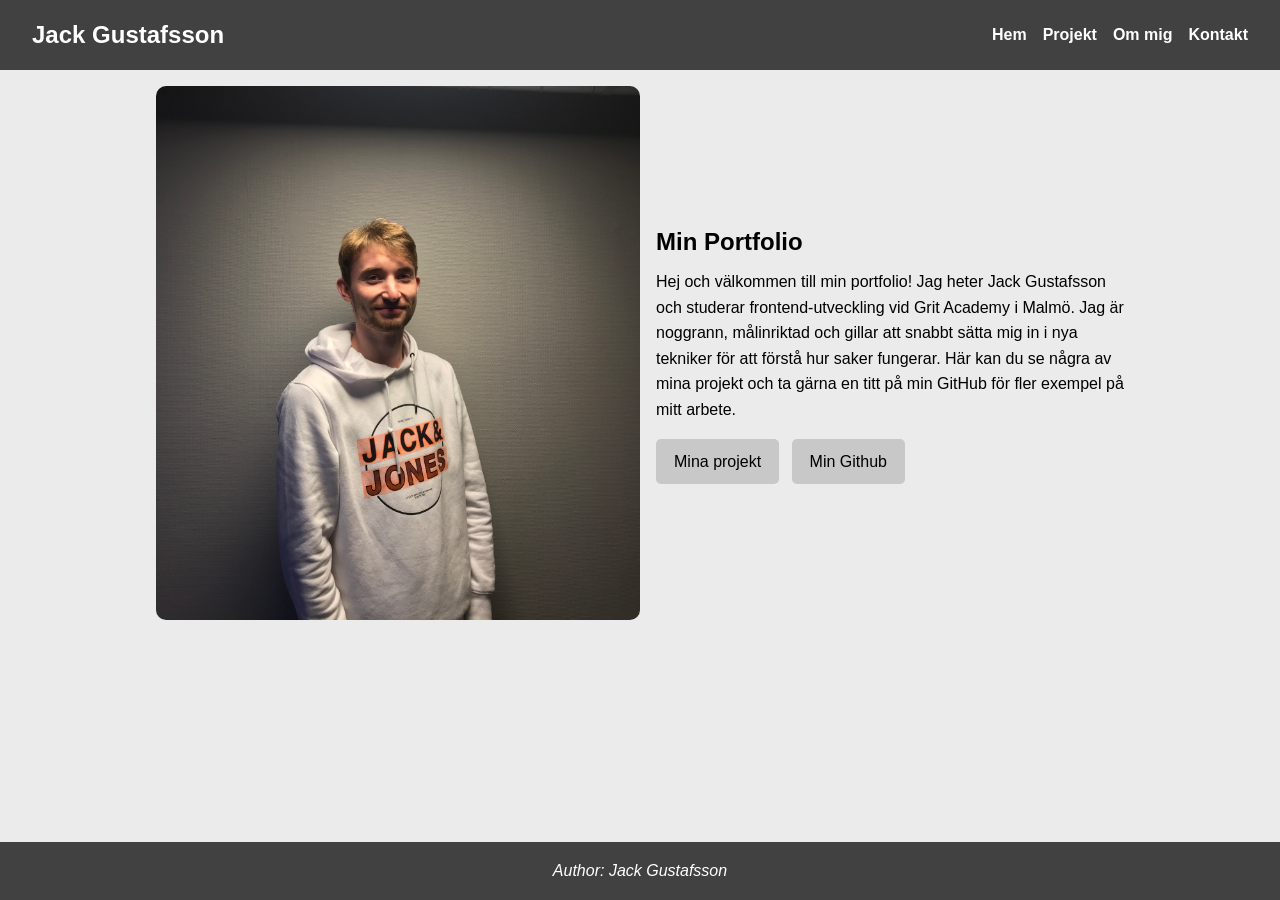
<file: index.html>
<!DOCTYPE html>
<html lang="sv">

<head>
    <meta charset="UTF-8">
    <meta name="viewport" content="width=device-width, initial-scale=1.0">
    <title>Jack Gustafsson</title>
    <link rel="stylesheet" href="./css/main.css">
</head>

<body>
    <header>
        <h2>Jack Gustafsson</h2>
        <nav>
            <ul>
                <li><a href="./index.html">Hem</a></li>
                <li><a href="./html/projects.html">Projekt</a></li>
                <li><a href="./html/about.html">Om mig</a></li>
                <li><a href="./html/contact.html">Kontakt</a></li>
            </ul>
        </nav>
    </header>

    <main>
        <div class="container">
            <img src="./images/jack.jpg" alt="bild på mig">
            <div>
                <h2>Min Portfolio</h2>
                <p>Hej och välkommen till min portfolio! Jag heter Jack Gustafsson och studerar frontend-utveckling
                    vid Grit Academy i Malmö. Jag är noggrann, målinriktad och gillar att snabbt sätta mig in i nya
                    tekniker för att förstå hur saker fungerar. Här kan du se några av mina projekt och ta gärna en
                    titt på min GitHub för fler exempel på mitt arbete.</p>
                <a href="./html/projects.html">Mina projekt</a>
                <a href="https://github.com/jackgustafsson" target="_blank">Min Github</a>
            </div>
        </div>
    </main>

    <footer>
        <address>Author: Jack Gustafsson</address>
    </footer>

</html>
</file>
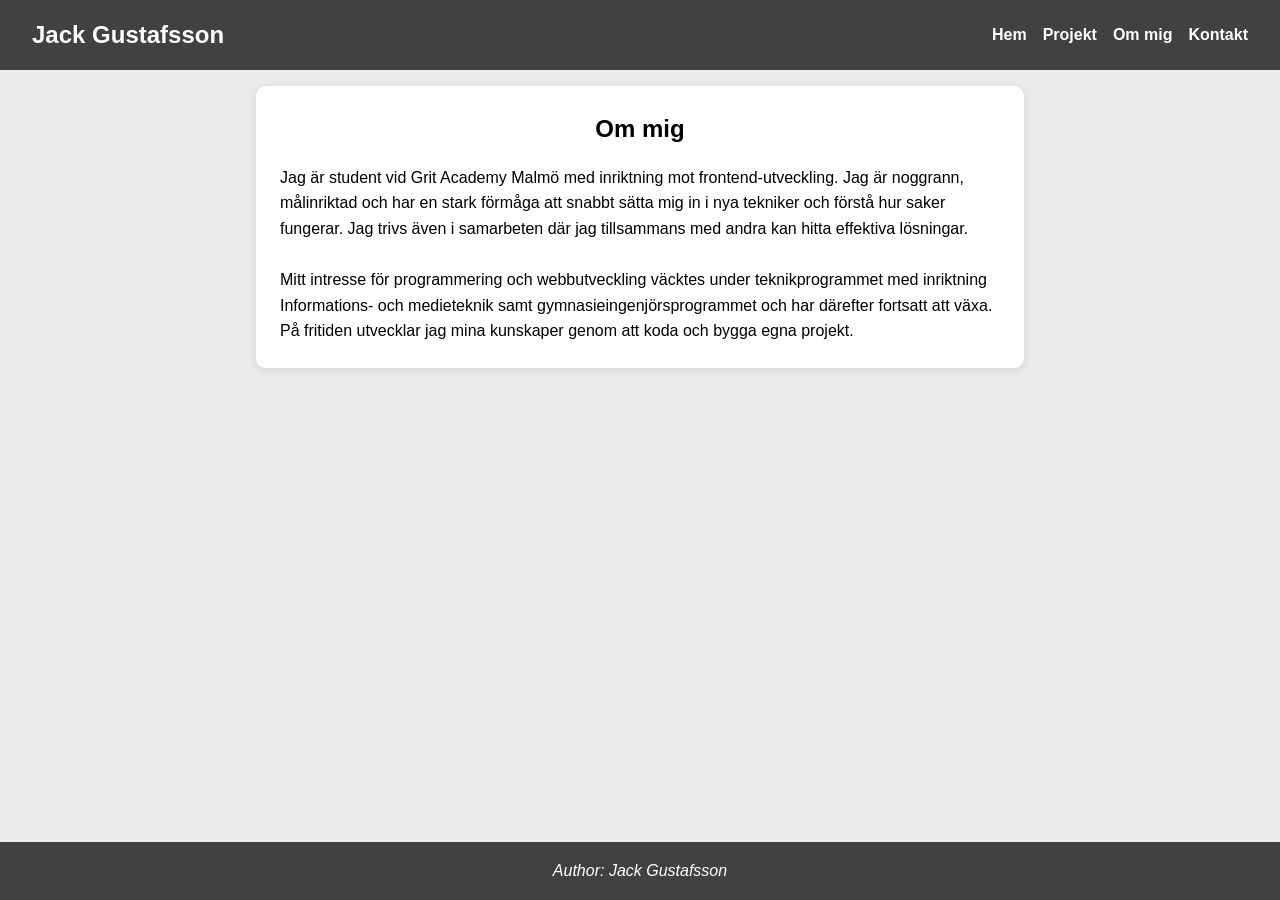
<file: html/about.html>
<!DOCTYPE html>
<html lang="sv">

<head>
    <meta charset="UTF-8">
    <meta name="viewport" content="width=device-width, initial-scale=1.0">
    <title>Om Jack Gustafsson</title>
    <link rel="stylesheet" href="../css/main.css">
    <link rel="stylesheet" href="../css/about.css">
</head>

<body>
    <header>
        <h2>Jack Gustafsson</h2>
        <nav>
            <ul>
                <li><a href="../index.html">Hem</a></li>
                <li><a href="./projects.html">Projekt</a></li>
                <li><a href="./about.html">Om mig</a></li>
                <li><a href="./contact.html">Kontakt</a></li>
            </ul>
        </nav>
    </header>

    <main>
        <div>
            <h2>Om mig</h2>
            <p>Jag är student vid Grit Academy Malmö med inriktning mot frontend-utveckling. Jag är noggrann,
                målinriktad och har en stark förmåga att snabbt sätta mig in i nya tekniker och förstå hur saker
                fungerar. Jag trivs även i samarbeten där jag tillsammans med andra kan hitta effektiva lösningar.</p>
            <br>

            <p>Mitt intresse för programmering och webbutveckling väcktes under teknikprogrammet med inriktning
                Informations- och medieteknik samt gymnasieingenjörsprogrammet och har därefter fortsatt att växa.
                På fritiden utvecklar jag mina kunskaper genom att koda och bygga egna projekt.</p>
        </div>
    </main>

    <footer>
        <address>Author: Jack Gustafsson</address>
    </footer>
</body>

</html>
</file>
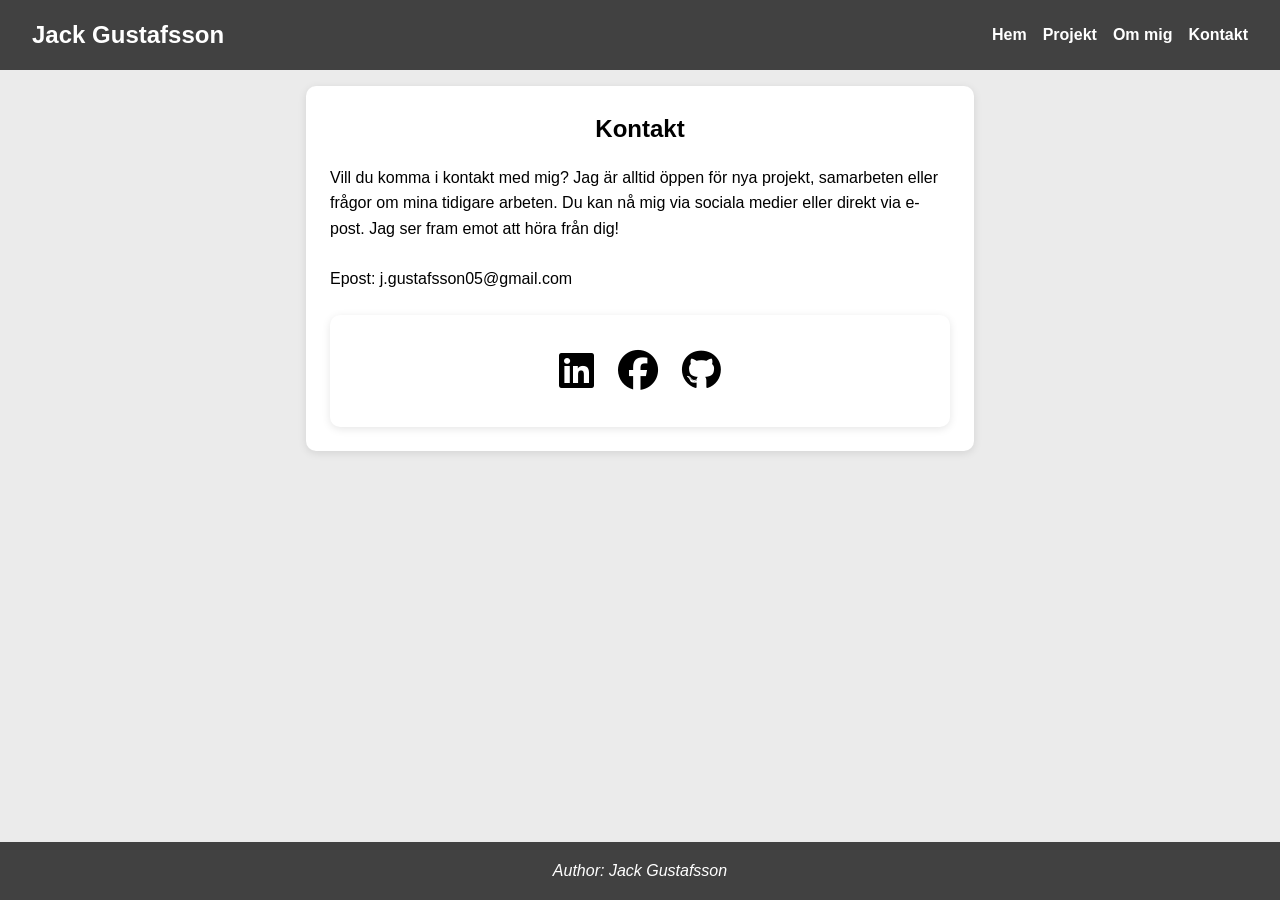
<file: html/contact.html>
<!DOCTYPE html>
<html lang="sv">

<head>
    <meta charset="UTF-8">
    <meta name="viewport" content="width=device-width, initial-scale=1.0">
    <title>Kontakta Jack Gustafsson</title>
    <link rel="stylesheet" href="../css/main.css">
    <link rel="stylesheet" href="../css/contact.css">
    <link rel="stylesheet" href="https://cdnjs.cloudflare.com/ajax/libs/font-awesome/6.5.0/css/all.min.css">
</head>

<body>
    <header>
        <h2>Jack Gustafsson</h2>
        <nav>
            <ul>
                <li><a href="../index.html">Hem</a></li>
                <li><a href="./projects.html">Projekt</a></li>
                <li><a href="./about.html">Om mig</a></li>
                <li><a href="./contact.html">Kontakt</a></li>
            </ul>
        </nav>
    </header>

    <main>
        <div>
            <h2>Kontakt</h2>
            <p>Vill du komma i kontakt med mig? Jag är alltid öppen för nya projekt, samarbeten eller frågor om mina
                tidigare arbeten. Du kan nå mig via sociala medier eller direkt via e-post. Jag ser fram emot att höra
                från dig!</p>
            <p>Epost: j.gustafsson05@gmail.com</p>
            <div class="social-icons">
                <a href="https://www.linkedin.com/in/jack-gustafsson-523897322/" target="_blank"><i class="fab fa-linkedin"></i></a>
                <a href="https://www.facebook.com/jack.gustafsson.7" target="_blank"><i class="fab fa-facebook"></i></a>
                <a href="https://github.com/jackgustafsson" target="_blank"><i class="fab fa-github"></i></a>
            </div>
        </div>
    </main>

    <footer>
        <address>Author: Jack Gustafsson</address>
    </footer>
</body>

</html>
</file>
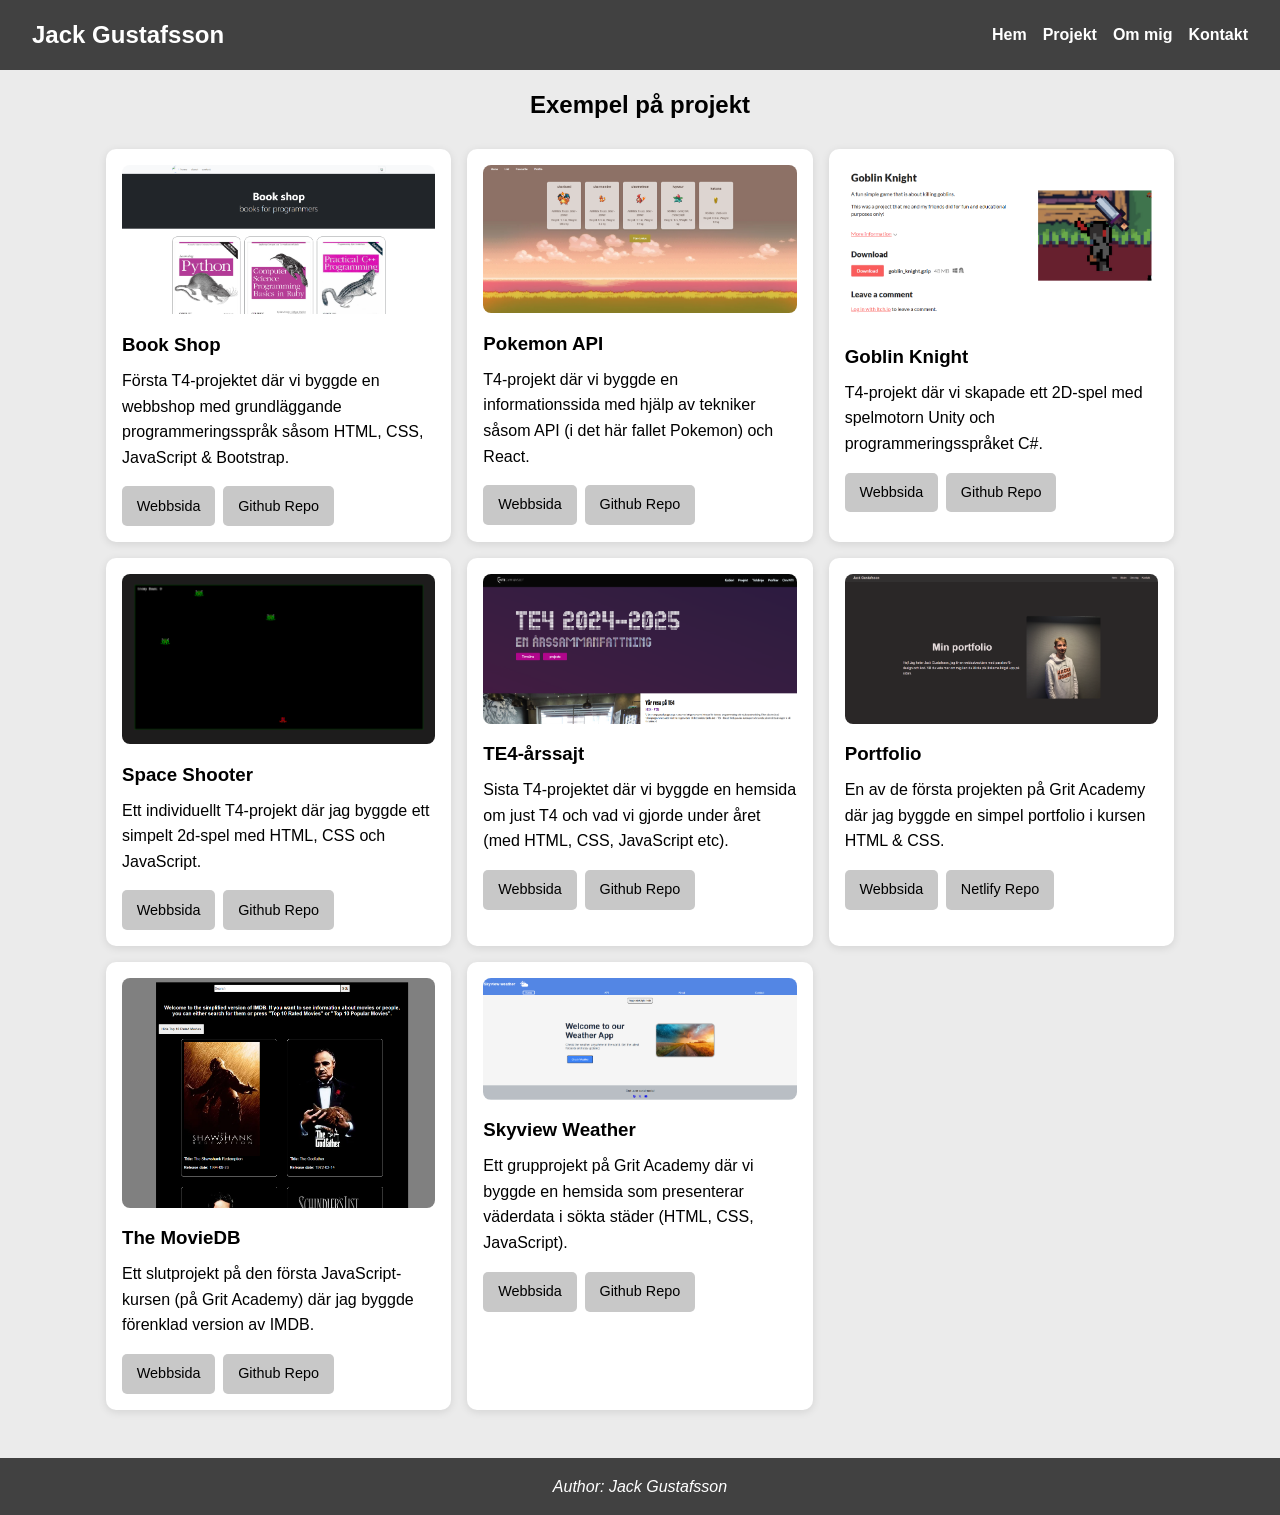
<file: html/projects.html>
<!DOCTYPE html>
<html lang="sv">
<head>
    <meta charset="UTF-8">
    <meta name="viewport" content="width=device-width, initial-scale=1.0">
    <title>Jack Gustafssons projekt</title>
    <link rel="stylesheet" href="../css/main.css">
    <link rel="stylesheet" href="../css/projects.css">
</head>
<body>
    <header>
        <h2>Jack Gustafsson</h2>
        <nav>
            <ul>
                <li><a href="../index.html">Hem</a></li>
                <li><a href="./projects.html">Projekt</a></li>
                <li><a href="./about.html">Om mig</a></li>
                <li><a href="./contact.html">Kontakt</a></li>
            </ul>
        </nav>
    </header>

    <main>
        <h2>Exempel på projekt</h2>
        <div>
            <div>
                <img src="../images/bookshop.png" alt="bookshop">
                <h3>Book Shop</h3>
                <p>Första T4-projektet där vi byggde en webbshop med grundläggande programmeringsspråk såsom HTML, CSS, JavaScript & Bootstrap.</p>
                <ul>
                    <li><a href="https://ntig-helsingborg.github.io/TE4_24-25_BookStore/" target="_blank">Webbsida</a></li>
                    <li><a href="https://github.com/NTIG-Helsingborg/TE4_24-25_BookStore" target="_blank">Github Repo</a></li>
                </ul>
            </div>
            <div>
                <img src="../images/pokemonapi.png" alt="pokemon">
                <h3>Pokemon API</h3>
                <p>T4-projekt där vi byggde en informationssida med hjälp av tekniker såsom API (i det här fallet Pokemon) och React.</p>
                <ul>
                    <li><a href="https://ntig-helsingborg.github.io/TE4_24-25_PokemonWeb/login" target="_blank">Webbsida</a></li>
                    <li><a href="https://github.com/NTIG-Helsingborg/TE4_24-25_PokemonWeb" target="_blank">Github Repo</a></li>
                </ul>
            </div>
            <div>
                <img src="../images/goblinknight.png" alt="goblinknight">
                <h3>Goblin Knight</h3>
                <p>T4-projekt där vi skapade ett 2D-spel med spelmotorn Unity och programmeringsspråket C#.</p>
                <ul>
                    <li><a href="https://eoxys1.itch.io/goblin-knight" target="_blank">Webbsida</a></li>
                    <li><a href="https://github.com/NTIG-Helsingborg/TE4_24-25_goblinKnight" target="_blank">Github Repo</a></li>
                </ul>
            </div>
            <div>
                <img src="../images/spaceshooter.png" alt="spaceshooter">
                <h3>Space Shooter</h3>
                <p>Ett individuellt T4-projekt där jag byggde ett simpelt 2d-spel med HTML, CSS och JavaScript.</p>
                <ul>
                    <li><a href="https://jackgustafsson.github.io/GameWebb/" target="_blank">Webbsida</a></li>
                    <li><a href="https://github.com/jackgustafsson/GameWebb" target="_blank">Github Repo</a></li>
                </ul>
            </div>
            <div>
                <img src="../images/te4.png" alt="te4">
                <h3>TE4-årssajt</h3>
                <p>Sista T4-projektet där vi byggde en hemsida om just T4 och vad vi gjorde under året (med HTML, CSS, JavaScript etc).</p>
                <ul>
                    <li><a href="https://ntig-helsingborg.github.io/TE4_24-25_SITE/" target="_blank">Webbsida</a></li>
                    <li><a href="https://github.com/NTIG-Helsingborg/TE4_24-25_SITE" target="_blank">Github Repo</a></li>
                </ul>
            </div>
            <div>
                <img src="../images/portfolio.png" alt="portfolio">
                <h3>Portfolio</h3>
                <p>En av de första projekten på Grit Academy där jag byggde en simpel portfolio i kursen HTML & CSS.</p>
                <ul>
                    <li><a href="https://earnest-peony-960c7d.netlify.app/" target="_blank">Webbsida</a></li>
                    <li><a href="https://app.netlify.com/projects/earnest-peony-960c7d/overview" target="_blank">Netlify Repo</a></li>
                </ul>
            </div>
            <div>
                <img src="../images/moviessite.png" alt="moviesapi">
                <h3>The MovieDB</h3>
                <p>Ett slutprojekt på den första JavaScript-kursen (på Grit Academy) där jag byggde förenklad version av IMDB.</p>
                <ul>
                    <li><a href="https://jackgustafsson.github.io/fe25-js1-slutprojekt-jack-gustafsson/" target="_blank">Webbsida</a></li>
                    <li><a href="https://github.com/jackgustafsson/fe25-js1-slutprojekt-jack-gustafsson" target="_blank">Github Repo</a></li>
                </ul>
            </div>
            <div>
                <img src="../images/skyviewweather.png" alt="skyviewweather">
                <h3>Skyview Weather</h3>
                <p>Ett grupprojekt på Grit Academy där vi byggde en hemsida som presenterar väderdata i sökta städer (HTML, CSS, JavaScript).</p>
                <ul>
                    <li><a href="https://jackgustafsson.github.io/weatherAPI/" target="_blank">Webbsida</a></li>
                    <li><a href="https://github.com/jackgustafsson/weatherAPI" target="_blank">Github Repo</a></li>
                </ul>
            </div>
        </div>
    </main>

    <footer>
        <address>Author: Jack Gustafsson</address>
    </footer>
</body>
</html>
</file>
<file: css/main.css>
* {
    margin: 0;
    padding: 0;
    box-sizing: border-box;
}

:root {
    --main-bg-color: rgb(235, 235, 235);
    --header-bg-color: rgb(65, 65, 65);
    --border-color: rgb(55, 100, 255);
    --link-bg-color: rgb(200, 200, 200);
}

html, body{
    height: 100%;
}

body {
    font-family: Arial, Helvetica, sans-serif;
    background-color: var(--main-bg-color);
    line-height: 1.6;
    display: flex;
    flex-direction: column;
    min-height: 100vh;
}

header {
    background-color: var(--header-bg-color);
    color: white;
    padding: 1rem;
    text-align: center;
}

header h2 {
    margin-bottom: 0.5rem;
}

nav ul {
    list-style: none;
}

nav li {
    margin: 0.5rem 0;
}

nav a {
    color: white;
    text-decoration: none;
    font-weight: bold;
}

main {
    flex: 1;
    padding: 1rem;
}

.container {
    display: flex;
    flex-direction: column;
    gap: 1rem;
}

.container img {
    width: 100%;
    border-radius: 10px;
}

.container h2 {
    margin-bottom: 0.5rem;
}

.container p {
    margin-bottom: 1rem;
}

.container a {
    display: inline-block;
    background-color: var(--link-bg-color);
    padding: 0.5rem 1rem;
    margin-right: 0.5rem;
    text-decoration: none;
    color: black;
    border-radius: 5px;
    border: 2px solid transparent;
    transition: 0.3s;
}

.container a:hover {
    border-color: var(--border-color);
}

footer {
    text-align: center;
    padding: 1rem;
    background-color: var(--header-bg-color);
    color: white;
    margin-top: 2rem;
}

@media (min-width: 768px) {

    nav ul {
        display: flex;
        justify-content: center;
        gap: 1rem;
    }

    nav li {
        margin: 0;
    }

    .container {
        flex-direction: row;
        align-items: center;
    }

    .container img {
        width: 50%;
    }

    .container div {
        width: 50%;
    }
}

@media (min-width: 1024px) {

    main {
        max-width: 1000px;
        margin: auto;
    }

    header {
        display: flex;
        justify-content: space-between;
        align-items: center;
        padding: 1rem 2rem;
    }

    header h2 {
        margin: 0;
    }

    nav ul {
        justify-content: flex-end;
    }
}
</file>
<file: css/about.css>
main {
    padding: 1rem;
}

main div {
    background-color: white;
    padding: 1.5rem;
    border-radius: 10px;
    box-shadow: 0 2px 8px rgba(0,0,0,0.1);
}

main h2 {
    margin-bottom: 1rem;
    text-align: center;
}

main p {
    line-height: 1.6;
}

@media (min-width: 768px) {
    main {
        max-width: 700px;
        margin: auto;
    }
}

@media (min-width: 1024px) {
    main {
        max-width: 800px;
    }
}
</file>
<file: css/contact.css>
main {
    padding: 1rem;
}

main div {
    background-color: white;
    padding: 1.5rem;
    border-radius: 10px;
    box-shadow: 0 2px 8px rgba(0,0,0,0.1);
}

main h2 {
    margin-bottom: 1rem;
    text-align: center;
}

main p {
    margin-bottom: 1.5rem;
}

.social-icons {
    display: flex;
    justify-content: center;
    gap: 1.5rem;
}

.social-icons a {
    color: black;
    font-size: 40px;
    transition: transform 0.3s, color 0.3s;
}

.social-icons a:hover {
    transform: scale(1.2);
}

.social-icons a[href*="linkedin"]:hover { color: #0077B5; }
.social-icons a[href*="facebook"]:hover { color: #1877F2; }
.social-icons a[href*="github"]:hover { color: #333; }

@media (min-width: 768px) {
    main {
        max-width: 600px;
        margin: auto;
    }
}

@media (min-width: 1024px) {
    main {
        max-width: 700px;
    }
}
</file>
<file: css/projects.css>
/* MAIN */
main {
    padding: 1rem;
}

main h2 {
    text-align: center;
    margin-bottom: 1.5rem;
}

main > div {
    display: grid;
    grid-template-columns: 1fr;
    gap: 1rem;
}

main > div > div {
    background-color: white;
    border-radius: 10px;
    padding: 1rem;
    box-shadow: 0 2px 8px rgba(0,0,0,0.1);
    transition: 0.3s;
}

main > div > div:hover {
    transform: translateY(-5px);
}

main img {
    width: 100%;
    border-radius: 8px;
    margin-bottom: 0.5rem;
}

main h3 {
    margin-bottom: 0.5rem;
}

main p {
    margin-bottom: 1rem;
}

main ul {
    list-style: none;
    display: flex;
    gap: 0.5rem;
}

main a {
    display: inline-block;
    background-color: var(--link-bg-color);
    padding: 0.4rem 0.8rem;
    text-decoration: none;
    color: black;
    border-radius: 5px;
    border: 2px solid transparent;
    font-size: 0.9rem;
    transition: 0.3s;
}

main a:hover {
    border-color: var(--border-color);
}

@media (min-width: 768px) {
    main > div {
        grid-template-columns: 1fr 1fr;
    }
}

@media (min-width: 1024px) {
    main {
        max-width: 1100px;
        margin: auto;
    }

    main > div {
        grid-template-columns: 1fr 1fr 1fr;
    }
}
</file>
